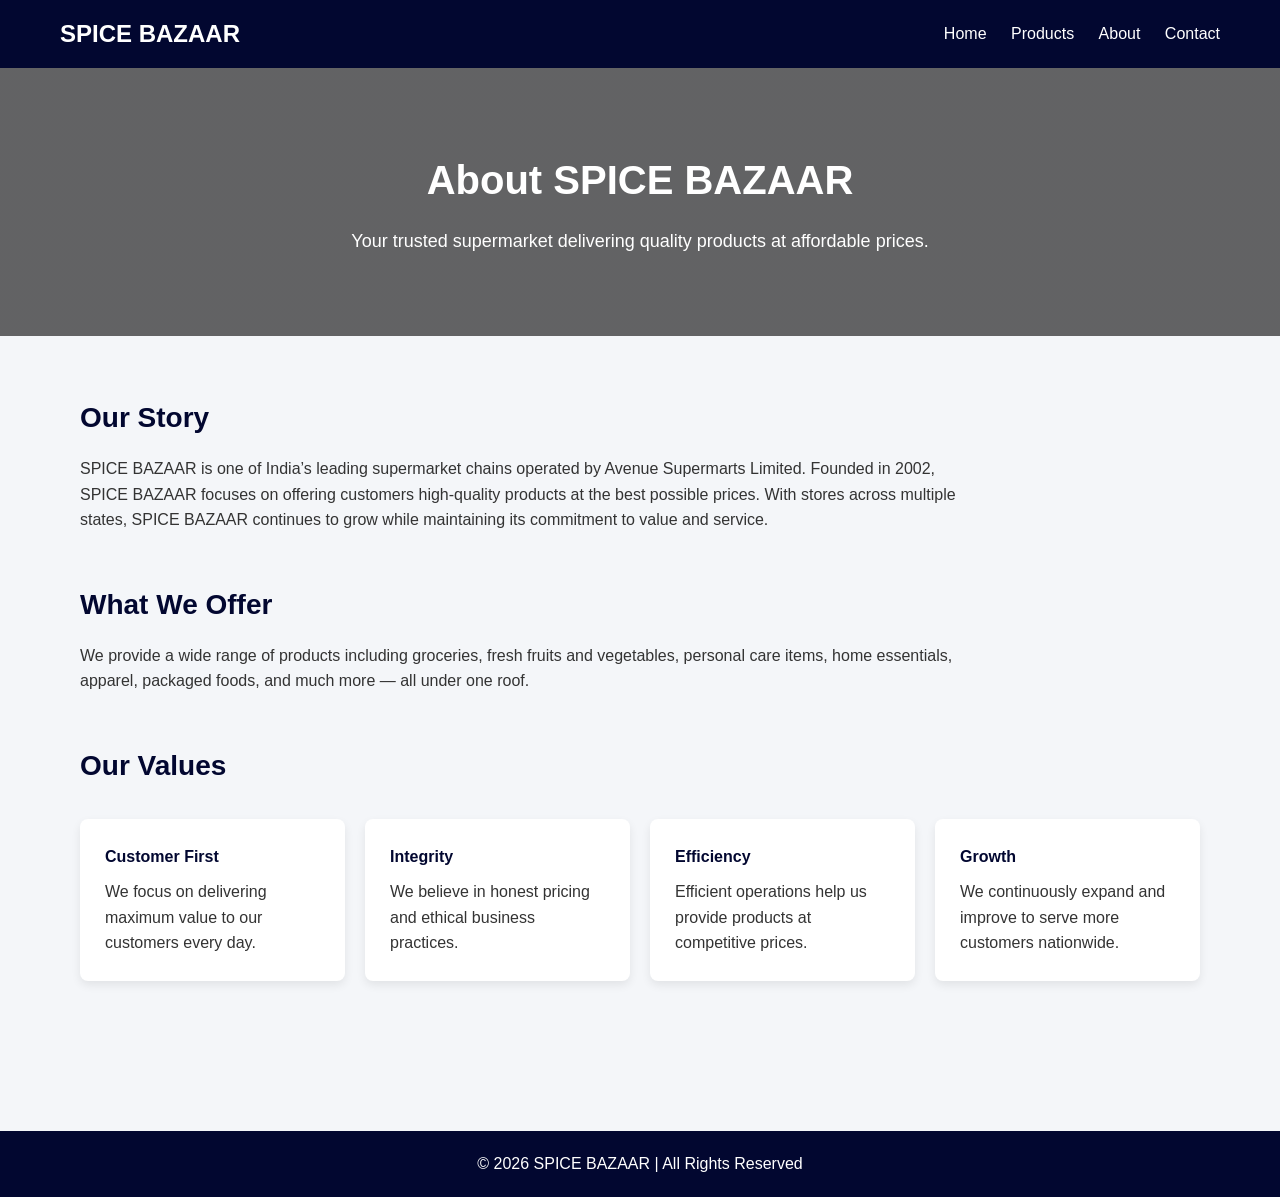
<file: RK Bazar/about.html>
<!DOCTYPE html>
<html lang="en">
<head>
    <meta charset="UTF-8">
    <title>About Us -SPICE BAZAAR</title>
    <meta name="viewport" content="width=device-width, initial-scale=1.0">

    <style>
        /* =========================
           GLOBAL STYLES
        ========================= */
        * {
            margin: 0;
            padding: 0;
            box-sizing: border-box;
            font-family: 'Segoe UI', sans-serif;
        }

        body {
            background-color: #f4f6f9;
            color: #333;
            line-height: 1.6;
        }

        /* =========================
           HEADER
        ========================= */
        header {
            background: #020730;
            color: #fff;
            padding: 15px 60px;
            display: flex;
            justify-content: space-between;
            align-items: center;
        }

        header h1 {
            font-size: 24px;
        }

        nav a {
            color: #fff;
            text-decoration: none;
            margin-left: 20px;
            font-weight: 500;
        }

        nav a:hover {
            text-decoration: underline;
        }

        /* =========================
           HERO SECTION
        ========================= */
        .hero {
            background: linear-gradient(rgba(0,0,0,0.6), rgba(0,0,0,0.6)),
                        url('https://images.unsplash.com/photo-1604719312566-8912e9227c6a') no-repeat center/cover;
            color: white;
            text-align: center;
            padding: 80px 20px;
        }

        .hero h2 {
            font-size: 40px;
            margin-bottom: 15px;
        }

        .hero p {
            font-size: 18px;
        }

        /* =========================
           CONTENT SECTION
        ========================= */
        .container {
            padding: 60px 80px;
        }

        .section {
            margin-bottom: 50px;
        }

        .section h3 {
            color: #020730;
            font-size: 28px;
            margin-bottom: 15px;
        }

        .section p {
            max-width: 900px;
        }

        /* =========================
           VALUES GRID
        ========================= */
        .values {
            display: grid;
            grid-template-columns: repeat(auto-fit, minmax(220px, 1fr));
            gap: 20px;
            margin-top: 30px;
        }

        .value-box {
            background: white;
            padding: 25px;
            border-radius: 8px;
            box-shadow: 0 4px 10px rgba(0,0,0,0.08);
            transition: 0.3s;
        }

        .value-box:hover {
            transform: translateY(-5px);
        }

        .value-box h4 {
            color: #020730;
            margin-bottom: 10px;
        }

        /* =========================
           FOOTER
        ========================= */
        footer {
            background: #020730;
            color: white;
            text-align: center;
            padding: 20px;
            margin-top: 40px;
        }

        /* =========================
           RESPONSIVE
        ========================= */
        @media(max-width: 768px) {
            header {
                flex-direction: column;
                text-align: center;
            }

            nav {
                margin-top: 10px;
            }

            .container {
                padding: 40px 20px;
            }

            .hero h2 {
                font-size: 28px;
            }
        }

    </style>
</head>
<body>

    <!-- HEADER -->
    <header>
        <h1>SPICE BAZAAR</h1>
        <nav>
            <a href="index.html">Home</a>
            <a href="products.html">Products</a>
            <a href="about.html">About</a>
            <a href="contact.html">Contact</a>
        </nav>
    </header>

    <!-- HERO SECTION -->
    <section class="hero">
        <h2>About SPICE BAZAAR</h2>
        <p>Your trusted supermarket delivering quality products at affordable prices.</p>
    </section>

    <!-- CONTENT -->
    <div class="container">

        <div class="section">
            <h3>Our Story</h3>
            <p>
                SPICE BAZAAR is one of India’s leading supermarket chains operated by Avenue Supermarts Limited.
                Founded in 2002, SPICE BAZAAR focuses on offering customers high-quality products at the best possible prices.
                With stores across multiple states, SPICE BAZAAR continues to grow while maintaining its commitment to value and service.
            </p>
        </div>

        <div class="section">
            <h3>What We Offer</h3>
            <p>
                We provide a wide range of products including groceries, fresh fruits and vegetables,
                personal care items, home essentials, apparel, packaged foods, and much more —
                all under one roof.
            </p>
        </div>

        <div class="section">
            <h3>Our Values</h3>

            <div class="values">
                <div class="value-box">
                    <h4>Customer First</h4>
                    <p>We focus on delivering maximum value to our customers every day.</p>
                </div>

                <div class="value-box">
                    <h4>Integrity</h4>
                    <p>We believe in honest pricing and ethical business practices.</p>
                </div>

                <div class="value-box">
                    <h4>Efficiency</h4>
                    <p>Efficient operations help us provide products at competitive prices.</p>
                </div>

                <div class="value-box">
                    <h4>Growth</h4>
                    <p>We continuously expand and improve to serve more customers nationwide.</p>
                </div>
            </div>
        </div>

    </div>

    <!-- FOOTER -->
    <footer>
        © 2026 SPICE BAZAAR | All Rights Reserved
    </footer>

</body>
</html>
</file>
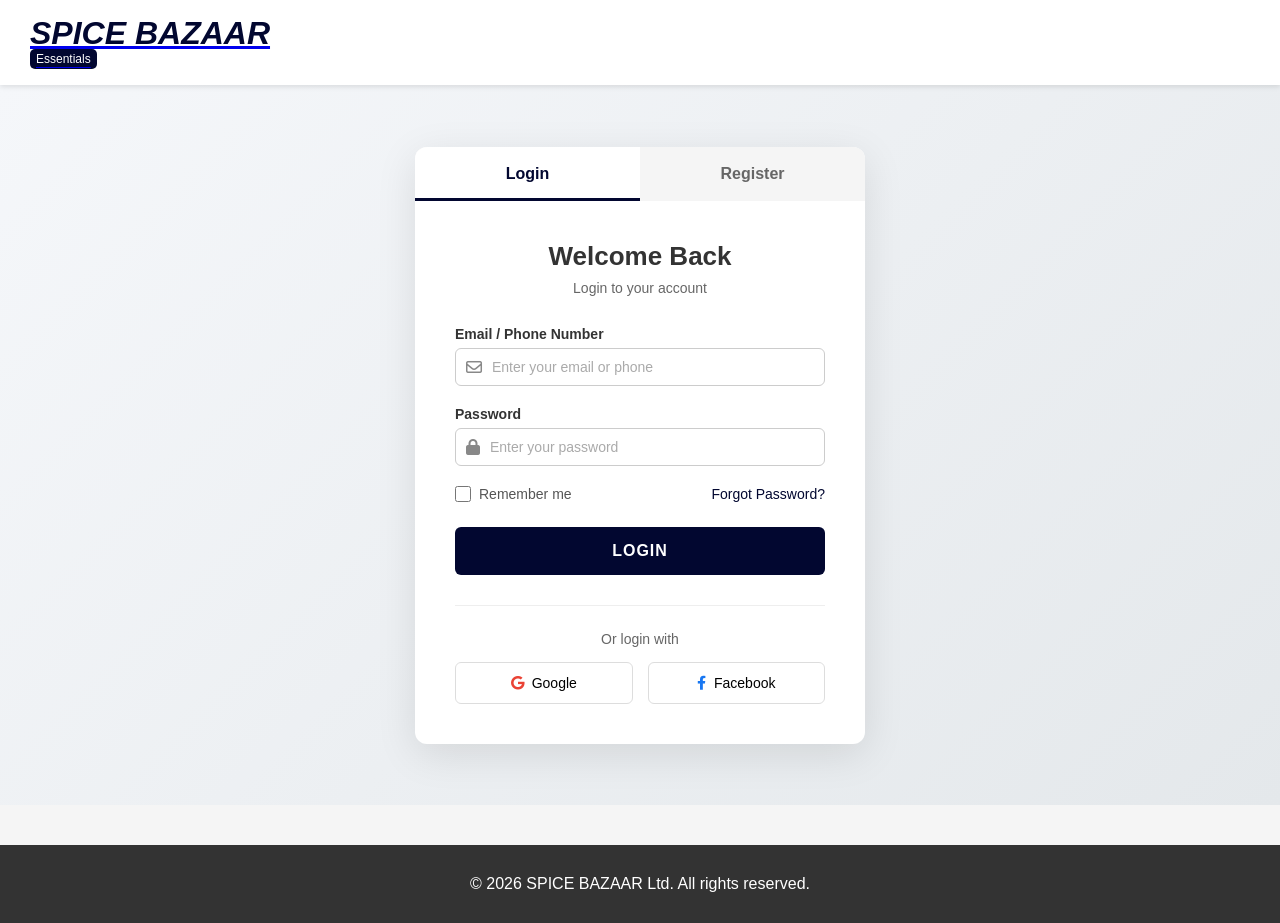
<file: RK Bazar/login.html>
<!DOCTYPE html>
<html lang="en">
<head>
    <meta charset="UTF-8">
    <meta name="viewport" content="width=device-width, initial-scale=1.0">
    <title>Login - DMart Ready</title>
    <link rel="stylesheet" href="style.css">
    <link rel="stylesheet" href="login.css">
    <link rel="stylesheet" href="https://cdnjs.cloudflare.com/ajax/libs/font-awesome/6.0.0/css/all.min.css">
</head>
<body>

    <!-- Header -->
    <header>
        <div class="logo">
            <a href="index.html">
                <h1>SPICE BAZAAR</h1>
                <span>Essentials</span>
            </a>
        </div>
    </header>

    <!-- Login Section -->
    <section class="login-section">
        <div class="login-container">
            <!-- Toggle Buttons -->
            <div class="form-toggle">
                <button class="toggle-btn active" id="login-toggle" onclick="showForm('login')">
                    Login
                </button>
                <button class="toggle-btn" id="register-toggle" onclick="showForm('register')">
                    Register
                </button>
            </div>

            <!-- Login Form -->
            <form class="form-container login-form active" id="login-form">
                <h2>Welcome Back</h2>
                <p class="form-subtitle">Login to your account</p>

                <div class="input-group">
                    <label for="login-email">Email / Phone Number</label>
                    <div class="input-wrapper">
                        <i class="fa-regular fa-envelope"></i>
                        <input type="text" id="login-email" placeholder="Enter your email or phone" required>
                    </div>
                </div>

                <div class="input-group">
                    <label for="login-password">Password</label>
                    <div class="input-wrapper">
                        <i class="fa-solid fa-lock"></i>
                        <input type="password" id="login-password" placeholder="Enter your password" required>
                        <i class="toggle-password" onclick="togglePassword('login-password')"></i>
                    </div>
                </div>

                <div class="form-options">
                    <label class="remember-me">
                        <input type="checkbox" id="remember">
                        <span>Remember me</span>
                    </label>
                    <a href="#" class="forgot-password" onclick="showForm('forgot')">Forgot Password?</a>
                </div>

                <button type="submit" class="submit-btn">LOGIN</button>

                <div class="social-login">
                    <p>Or login with</p>
                    <div class="social-buttons">
                        <button type="button" class="social-btn google">
                            <i class="fa-brands fa-google"></i> Google
                        </button>
                        <button type="button" class="social-btn facebook">
                            <i class="fa-brands fa-facebook-f"></i> Facebook
                        </button>
                    </div>
                </div>
            </form>

            <!-- Register Form -->
            <form class="form-container register-form" id="register-form">
                <h2>Create Account</h2>
                <p class="form-subtitle">Sign up for a new account</p>

                <div class="input-group">
                    <label for="register-name">Full Name</label>
                    <div class="input-wrapper">
                        <i class="fa-regular fa-user"></i>
                        <input type="text" id="register-name" placeholder="Enter your full name" required>
                    </div>
                </div>

                <div class="input-group">
                    <label for="register-email">Email Address</label>
                    <div class="input-wrapper">
                        <i class="fa-regular fa-envelope"></i>
                        <input type="email" id="register-email" placeholder="Enter your email" required>
                    </div>
                </div>

                <div class="input-group">
                    <label for="register-phone">Phone Number</label>
                    <div class="input-wrapper">
                        <i class="fa-solid fa-phone"></i>
                        <input type="tel" id="register-phone" placeholder="Enter your phone number" required>
                    </div>
                </div>

                <div class="input-group">
                    <label for="register-password">Password</label>
                    <div class="input-wrapper">
                        <i class="fa-solid fa-lock"></i>
                        <input type="password" id="register-password" placeholder="Create a password" required>
                        <i class=" toggle-password" onclick="togglePassword('register-password')"></i>
                    </div>
                    <div class="password-strength" id="password-strength"></div>
                </div>

                <div class="input-group">
                    <label for="register-confirm">Confirm Password</label>
                    <div class="input-wrapper">
                        <i class="fa-solid fa-lock"></i>
                        <input type="password" id="register-confirm" placeholder="Confirm your password" required>
                    </div>
                </div>

                <div class="terms-checkbox">
                    <label>
                        <input type="checkbox" id="terms" required>
                        <span>I agree to the <a href="#">Terms & Conditions</a></span>
                    </label>
                </div>

                <button type="submit" class="submit-btn">CREATE ACCOUNT</button>
            </form>

            <!-- Forgot Password Form -->
            <form class="form-container forgot-form" id="forgot-form">
                <h2>Forgot Password</h2>
                <p class="form-subtitle">Enter your email to reset password</p>

                <div class="input-group">
                    <label for="forgot-email">Email Address</label>
                    <div class="input-wrapper">
                        <i class="fa-regular fa-envelope"></i>
                        <input type="email" id="forgot-email" placeholder="Enter your email" required>
                    </div>
                </div>

                <button type="submit" class="submit-btn">SEND RESET LINK</button>

                <p class="back-to-login">
                    Remember your password? <a href="#" onclick="showForm('login')">Login here</a>
                </p>
            </form>
        </div>
    </section>

    <!-- Footer -->
    <footer>
        <div class="footer-content">
            <p>&copy; 2026 SPICE BAZAAR Ltd. All rights reserved.</p>
        </div>
    </footer>

    <script src="login.js"></script>
</body>
</html>
</file>
<file: RK Bazar/style.css>
/* General Reset */
* {
    margin: 0;
    padding: 0;
    box-sizing: border-box;
    font-family: 'Segoe UI', Tahoma, Geneva, Verdana, sans-serif;
}

body {
    background-color: #f5f5f5;
}

/* Header Styles */
header {
    background-color: #fff;
    padding: 15px 30px;
    display: flex;
    align-items: center;
    justify-content: space-between;
    box-shadow: 0 2px 5px rgba(0,0,0,0.1);
    position: sticky;
    top: 0;
    z-index: 1000;
}

.logo h1 {
    color: #020730; /* DMart Green */
    font-weight: 800;
    font-style: italic;
}

.logo span {
    font-size: 12px;
    background-color: #020730; /* DMart Green */
    color: white;
    padding: 3px 6px;
    border-radius: 5px;
    vertical-align: top;
}

.search-bar {
    flex: 1;
    margin: 0 40px;
    display: flex;
    max-width: 600px;
}

.search-bar input {
    width: 100%;
    padding: 10px;
    border: 1px solid #ddd;
    border-radius: 4px 0 0 4px;
    outline: none;
}

.search-bar button {
    padding: 10px 20px;
    background-color: #020730; /* DMart Green */
    color: white;
    border: none;
    border-radius: 0 4px 4px 0;
    cursor: pointer;
}

.header-icons {
    display: flex;
    gap: 20px;
}

.header-icons div {
    display: flex;
    flex-direction: column;
    align-items: center;
    cursor: pointer;
    font-size: 14px;
}

.header-icons i {
    font-size: 20px;
    margin-bottom: 2px;
}

/* Categories Nav */
.categories {
    background-color: #fff;
    padding: 10px 30px;
    display: flex;
    gap: 20px;
    overflow-x: auto;
    border-bottom: 1px solid #eee;
}

.categories a {
    text-decoration: none;
    color: #333;
    font-weight: 500;
    white-space: nowrap;
}

.categories a:hover {
    color: #020730;
    text-decoration: underline;
}

/* Hero Section */
.hero {
    background: linear-gradient(to right, #e0f7fa, #fff);
    padding: 40px 30px;
    text-align: center;
    margin-bottom: 20px;
}

.hero h2 {
    color: #020730;
    font-size: 2.5rem;
}

/* Product Section */
.products-section {
    padding: 20px 30px;
}

.products-section h2 {
    margin-bottom: 20px;
    color: #333;
}

.product-grid {
    display: grid;
    grid-template-columns: repeat(auto-fill, minmax(220px, 1fr));
    gap: 20px;
}

.product-card {
    background: white;
    border: 1px solid #eee;
    border-radius: 4px;
    padding: 15px;
    display: flex;
    flex-direction: column;
    transition: transform 0.2s;
    position: relative;
}

.product-card:hover {
    transform: translateY(-5px);
    box-shadow: 0 5px 15px rgba(0,0,0,0.1);
}

.product-img {
    height: 150px;
    background-color: #f9f9f9;
    margin-bottom: 15px;
    display: flex;
    align-items: center;
    justify-content: center;
    color: #888;
}

.product-img img {
    max-width: 100%;
    max-height: 100%;
}

.product-info h3 {
    font-size: 16px;
    margin-bottom: 5px;
    color: #333;
}

.product-info .weight {
    font-size: 12px;
    color: #666;
    margin-bottom: 10px;
}

.price-row {
    display: flex;
    justify-content: space-between;
    align-items: center;
    margin-top: auto;
}

.price {
    font-weight: bold;
    font-size: 18px;
    color: #333;
}

.add-btn {
    background-color: #020730; 
    color: white;
    border: none;
    padding: 8px 15px;
    border-radius: 4px;
    cursor: pointer;
    font-weight: bold;
    transition: background 0.3s;
}

.add-btn:hover {
    background-color: #020730;
}

/* Footer */
footer {
    background-color: #333;
    color: white;
    padding: 30px;
    text-align: center;
    margin-top: 40px;
}

/* Responsive */
@media (max-width: 768px) {
    header {
        flex-direction: column;
        gap: 15px;
    }
    
    .search-bar {
        margin: 0;
        width: 100%;
    }

    .header-icons {
        width: 100%;
        justify-content: space-around;
    }
}
</file>
<file: RK Bazar/login.css>
/* Login Section */
.login-section {
    min-height: 80vh;
    background: linear-gradient(135deg, #f5f7fa 0%, #e4e8eb 100%);
    display: flex;
    align-items: center;
    justify-content: center;
    padding: 40px 20px;
}

/* Login Container */
.login-container {
    background: white;
    width: 100%;
    max-width: 450px;
    border-radius: 12px;
    box-shadow: 0 10px 40px rgba(0,0,0,0.1);
    overflow: hidden;
}

/* Toggle Buttons */
.form-toggle {
    display: flex;
    background: #f5f5f5;
}

.toggle-btn {
    flex: 1;
    padding: 18px;
    border: none;
    background: transparent;
    font-size: 16px;
    font-weight: 600;
    color: #666;
    cursor: pointer;
    transition: all 0.3s;
    position: relative;
}

.toggle-btn::after {
    content: '';
    position: absolute;
    bottom: 0;
    left: 0;
    width: 100%;
    height: 3px;
    background: #020730;
    transform: scaleX(0);
    transition: transform 0.3s;
}

.toggle-btn.active {
    color: #020730;
    background: white;
}

.toggle-btn.active::after {
    transform: scaleX(1);
}

.toggle-btn:hover:not(.active) {
    color: #333;
}

/* Form Container */
.form-container {
    display: none;
    padding: 40px;
    animation: fadeIn 0.4s ease;
}

.form-container.active {
    display: block;
}

@keyframes fadeIn {
    from {
        opacity: 0;
        transform: translateY(10px);
    }
    to {
        opacity: 1;
        transform: translateY(0);
    }
}

.form-container h2 {
    font-size: 26px;
    color: #333;
    margin-bottom: 8px;
    text-align: center;
}

.form-subtitle {
    text-align: center;
    color: #666;
    margin-bottom: 30px;
    font-size: 14px;
}

/* Input Groups */
/* General form styling */
.input-group {
  margin-bottom: 20px;
  display: flex;
  flex-direction: column;
}

.input-group label {
  font-size: 14px;
  font-weight: 600;
  margin-bottom: 6px;
  color: #333;
}

/* Input wrapper with icon */
.input-wrapper {
  display: flex;
  align-items: center;
  border: 1px solid #ccc;
  border-radius: 6px;
  padding: 10px;
  background-color: #fff;
  transition: border-color 0.3s ease;
}

.input-wrapper:focus-within {
  border-color: #007bff;
  box-shadow: 0 0 0 3px rgba(0, 123, 255, 0.1);
}

/* Icons inside input */
.input-wrapper i {
  color: #888;
  margin-right: 10px;
  cursor: pointer;
}

/* Input fields */
.input-wrapper input {
  border: none;
  outline: none;
  flex: 1;
  font-size: 14px;
  color: #333;
  background: transparent;
}

/* Placeholder styling */
.input-wrapper input::placeholder {
  color: #aaa;
}

/* Password toggle eye icon */
.toggle-password {
  margin-left: 10px;
  color: #666;
  cursor: pointer;
  transition: color 0.3s ease;
}

.toggle-password:hover {
  color: #020730;
}

/* Form Options */
.form-options {
    display: flex;
    justify-content: space-between;
    align-items: center;
    margin-bottom: 25px;
    font-size: 14px;
}

.remember-me {
    display: flex;
    align-items: center;
    gap: 8px;
    cursor: pointer;
    color: #555;
}

.remember-me input {
    accent-color: #020730;
    width: 16px;
    height: 16px;
}

.forgot-password {
    color: #020730;
    text-decoration: none;
    font-weight: 500;
}

.forgot-password:hover {
    text-decoration: underline;
}

/* Submit Button */
.submit-btn {
    width: 100%;
    padding: 15px;
    background: #020730;
    color: white;
    border: none;
    border-radius: 6px;
    font-size: 16px;
    font-weight: 600;
    cursor: pointer;
    transition: all 0.3s;
    text-transform: uppercase;
    letter-spacing: 1px;
}

.submit-btn:hover {
    background: #020730;
    transform: translateY(-2px);
    box-shadow: 0 5px 15px rgba(0, 100, 0, 0.3);
}

.submit-btn:active {
    transform: translateY(0);
}

/* Terms Checkbox */
.terms-checkbox {
    margin-bottom: 20px;
    font-size: 13px;
    color: #666;
}

.terms-checkbox label {
    display: flex;
    align-items: flex-start;
    gap: 10px;
    cursor: pointer;
}

.terms-checkbox input {
    accent-color: #020730;
    margin-top: 3px;
}

.terms-checkbox a {
    color: #020730;
    text-decoration: none;
}

.terms-checkbox a:hover {
    text-decoration: underline;
}

/* Social Login */
.social-login {
    margin-top: 30px;
    padding-top: 25px;
    border-top: 1px solid #eee;
    text-align: center;
}

.social-login p {
    font-size: 14px;
    color: #666;
    margin-bottom: 15px;
}

.social-buttons {
    display: flex;
    gap: 15px;
}

.social-btn {
    flex: 1;
    padding: 12px;
    border: 1px solid #ddd;
    border-radius: 6px;
    background: white;
    font-size: 14px;
    font-weight: 500;
    cursor: pointer;
    transition: all 0.3s;
    display: flex;
    align-items: center;
    justify-content: center;
    gap: 8px;
}

.social-btn:hover {
    background: #f5f5f5;
    border-color: #ccc;
}

.social-btn.google i {
    color: #ea4335;
}

.social-btn.facebook i {
    color: #1877f2;
}

/* Back to Login */
.back-to-login {
    text-align: center;
    margin-top: 20px;
    font-size: 14px;
    color: #666;
}

.back-to-login a {
    color: #020730;
    text-decoration: none;
    font-weight: 500;
}

.back-to-login a:hover {
    text-decoration: underline;
}

/* Forgot Form Specific */
.forgot-form .submit-btn {
    margin-top: 10px;
}

/* Error/Success Messages */
.message {
    padding: 12px 15px;
    border-radius: 6px;
    font-size: 14px;
    margin-bottom: 20px;
    display: none;
}

.message.error {
    background: #fff5f5;
    color: #d32f2f;
    border: 1px solid #ffcdd2;
    display: block;
}

.message.success {
    background: #f1f8e9;
    color: #020730;
    border: 1px solid #c8e6c9;
    display: block;
}

/* Responsive */
@media (max-width: 480px) {
    .login-container {
        max-width: 100%;
        border-radius: 0;
    }
    
    .form-container {
        padding: 30px 20px;
    }
    
    .social-buttons {
        flex-direction: column;
    }
    
    .form-options {
        flex-direction: column;
        gap: 10px;
        align-items: flex-start;
    }
}
</file>
